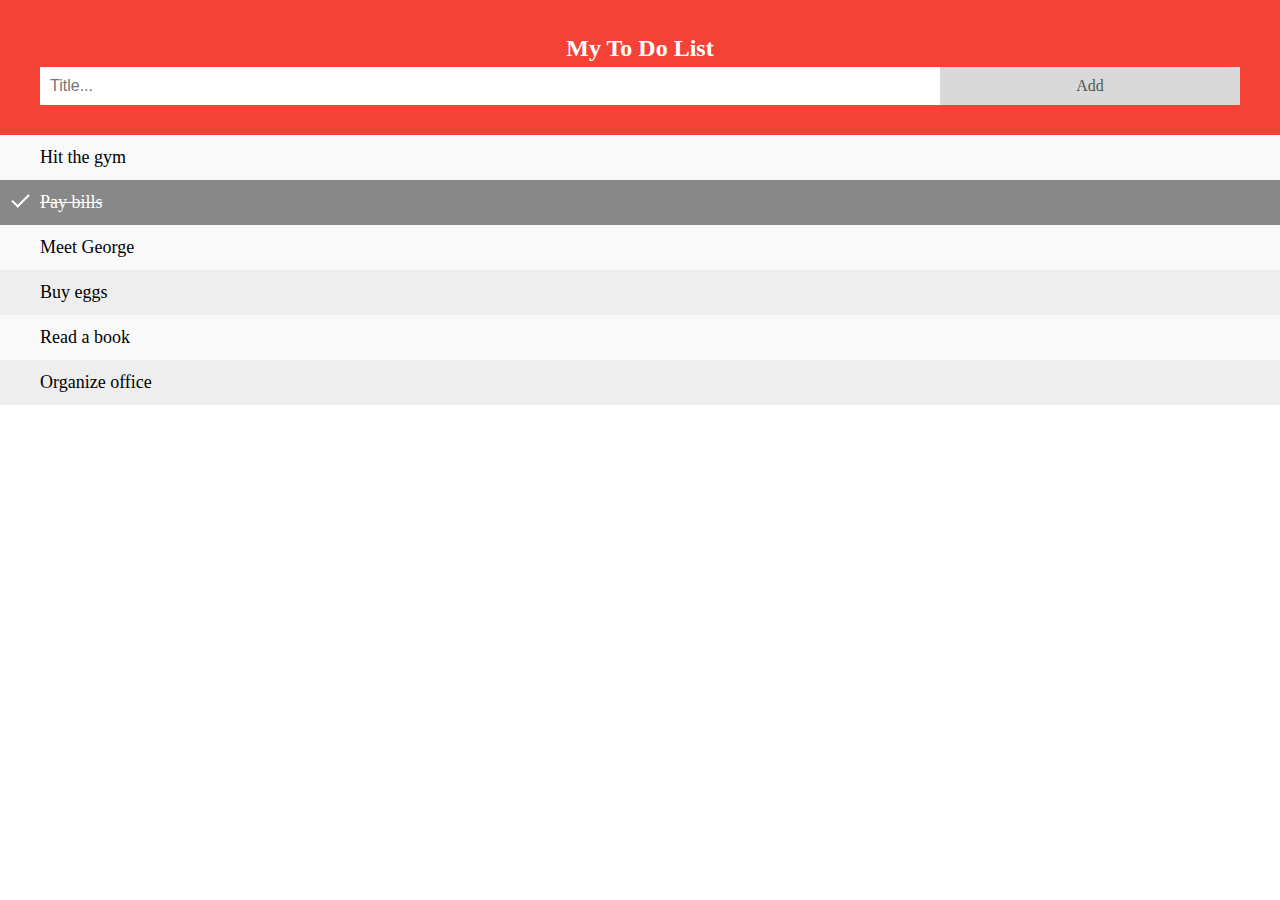
<file: Todo.html>
<html lang="en">
<head>
    <meta charset="UTF-8">
    <meta http-equiv="X-UA-Compatible" content="IE=edge">
    <meta name="viewport" content="width=device-width, initial-scale=1.0">
    <title>Document</title>
    <link rel="stylesheet" href="Todo.css">
    <script type="text" src="todo.js"></script>
</head>
<body>
    <div id="myDIV" class="header">
        <h2 style="margin:5px">My To Do List</h2>
        <input type="text" id="myInput" placeholder="Title...">
        <span onclick="newElement()" class="addBtn">Add</span>
      </div>
      
      <ul id="myUL">
        <li>Hit the gym</li>
        <li class="checked">Pay bills</li>
        <li>Meet George</li>
        <li>Buy eggs</li>
        <li>Read a book</li>
        <li>Organize office</li>
      </ul>
    
</body>
</html>
</file>
<file: Todo.css>
body {
    margin: 0;
    min-width: 250px;
  }
  
  /* Include the padding and border in an element's total width and height */
  * {
    box-sizing: border-box;
  }
  
  /* Remove margins and padding from the list */
  ul {
    margin: 0;
    padding: 0;
  }
  
  /* Style the list items */
  ul li {
    cursor: pointer;
    position: relative;
    padding: 12px 8px 12px 40px;
    list-style-type: none;
    background: #eee;
    font-size: 18px;
    transition: 0.2s;
    
    /* make the list items unselectable */
    -webkit-user-select: none;
    -moz-user-select: none;
    -ms-user-select: none;
    user-select: none;
  }
  
  /* Set all odd list items to a different color (zebra-stripes) */
  ul li:nth-child(odd) {
    background: #f9f9f9;
  }
  
  /* Darker background-color on hover */
  ul li:hover {
    background: #ddd;
  }
  
  /* When clicked on, add a background color and strike out text */
  ul li.checked {
    background: #888;
    color: #fff;
    text-decoration: line-through;
  }
  
  /* Add a "checked" mark when clicked on */
  ul li.checked::before {
    content: '';
    position: absolute;
    border-color: #fff;
    border-style: solid;
    border-width: 0 2px 2px 0;
    top: 10px;
    left: 16px;
    transform: rotate(45deg);
    height: 15px;
    width: 7px;
  }
  
  /* Style the close button */
  .close {
    position: absolute;
    right: 0;
    top: 0;
    padding: 12px 16px 12px 16px;
  }
  
  .close:hover {
    background-color: #f44336;
    color: white;
  }
  
  /* Style the header */
  .header {
    background-color: #f44336;
    padding: 30px 40px;
    color: white;
    text-align: center;
  }
  
  /* Clear floats after the header */
  .header:after {
    content: "";
    display: table;
    clear: both;
  }
  
  /* Style the input */
  input {
    margin: 0;
    border: none;
    border-radius: 0;
    width: 75%;
    padding: 10px;
    float: left;
    font-size: 16px;
  }
  
  /* Style the "Add" button */
  .addBtn {
    padding: 10px;
    width: 25%;
    background: #d9d9d9;
    color: #555;
    float: left;
    text-align: center;
    font-size: 16px;
    cursor: pointer;
    transition: 0.3s;
    border-radius: 0;
  }
  
  .addBtn:hover {
    background-color: #bbb;
  }
</file>
